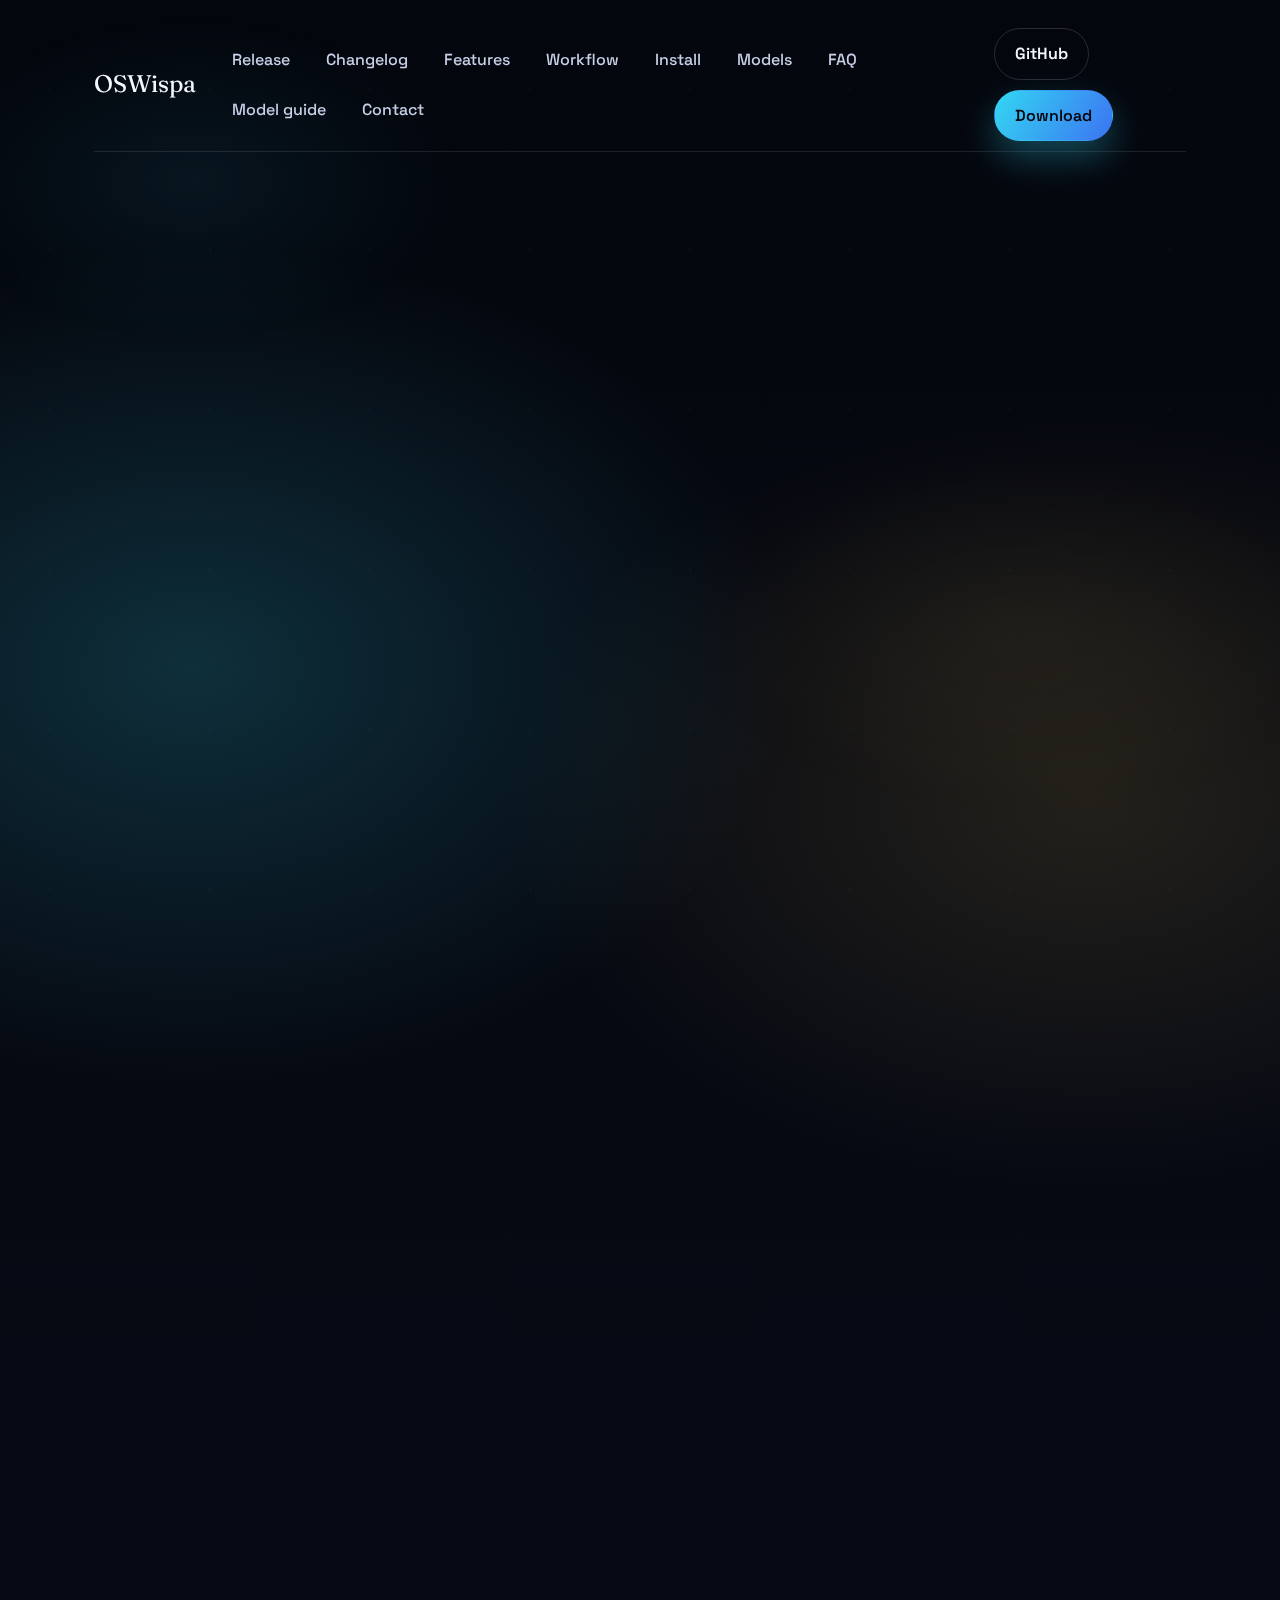
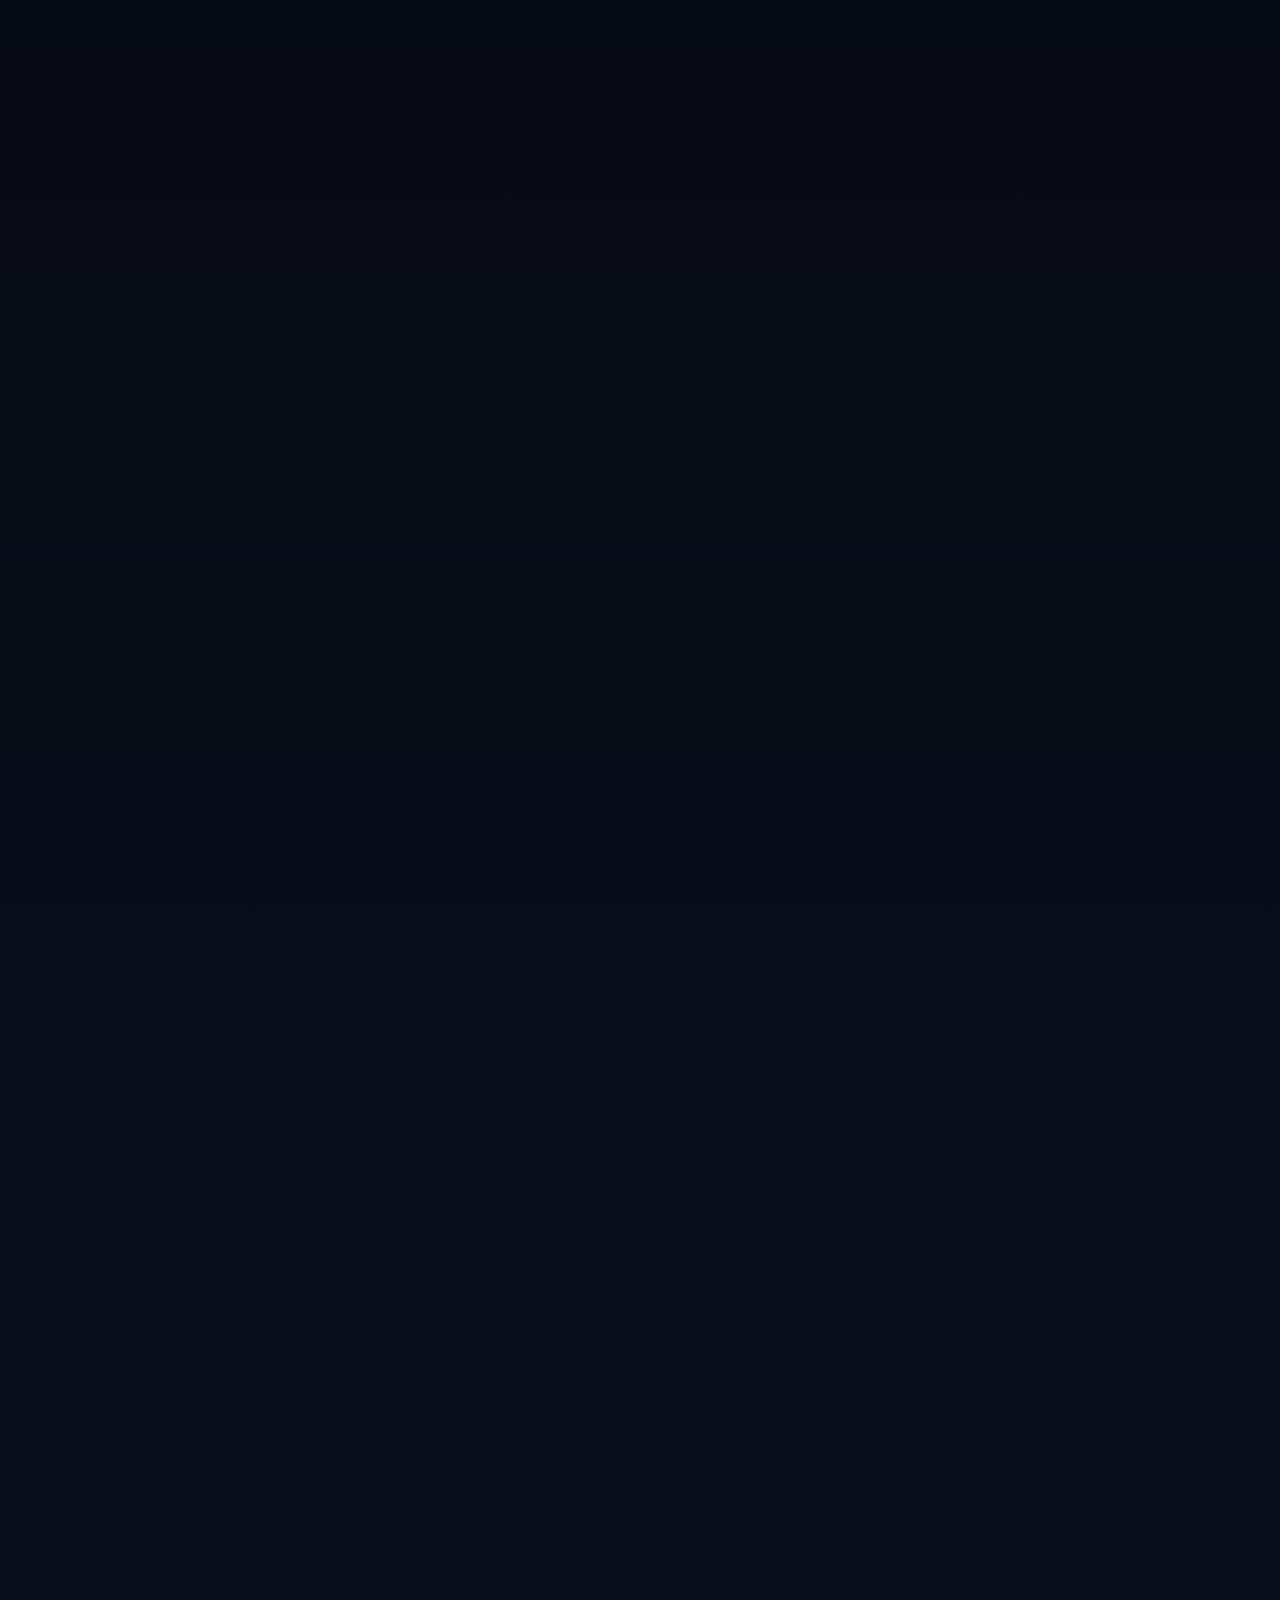
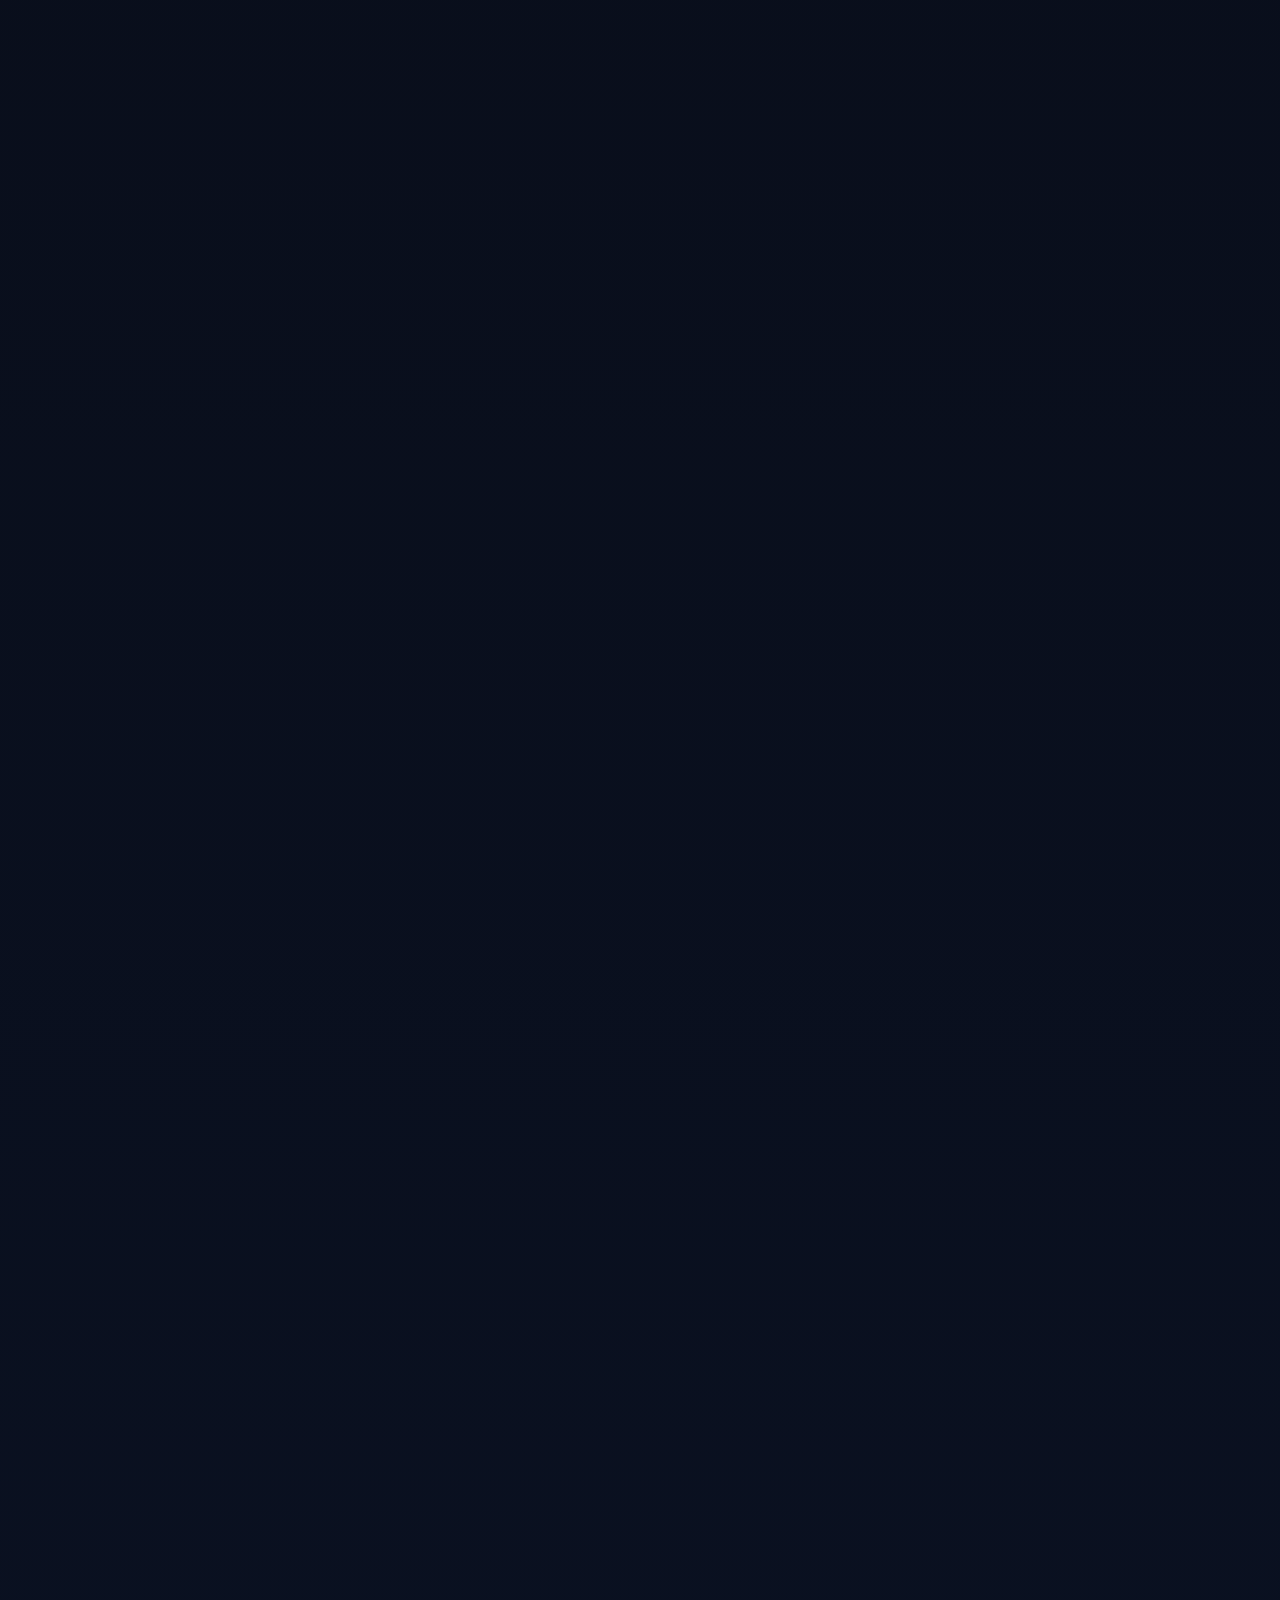
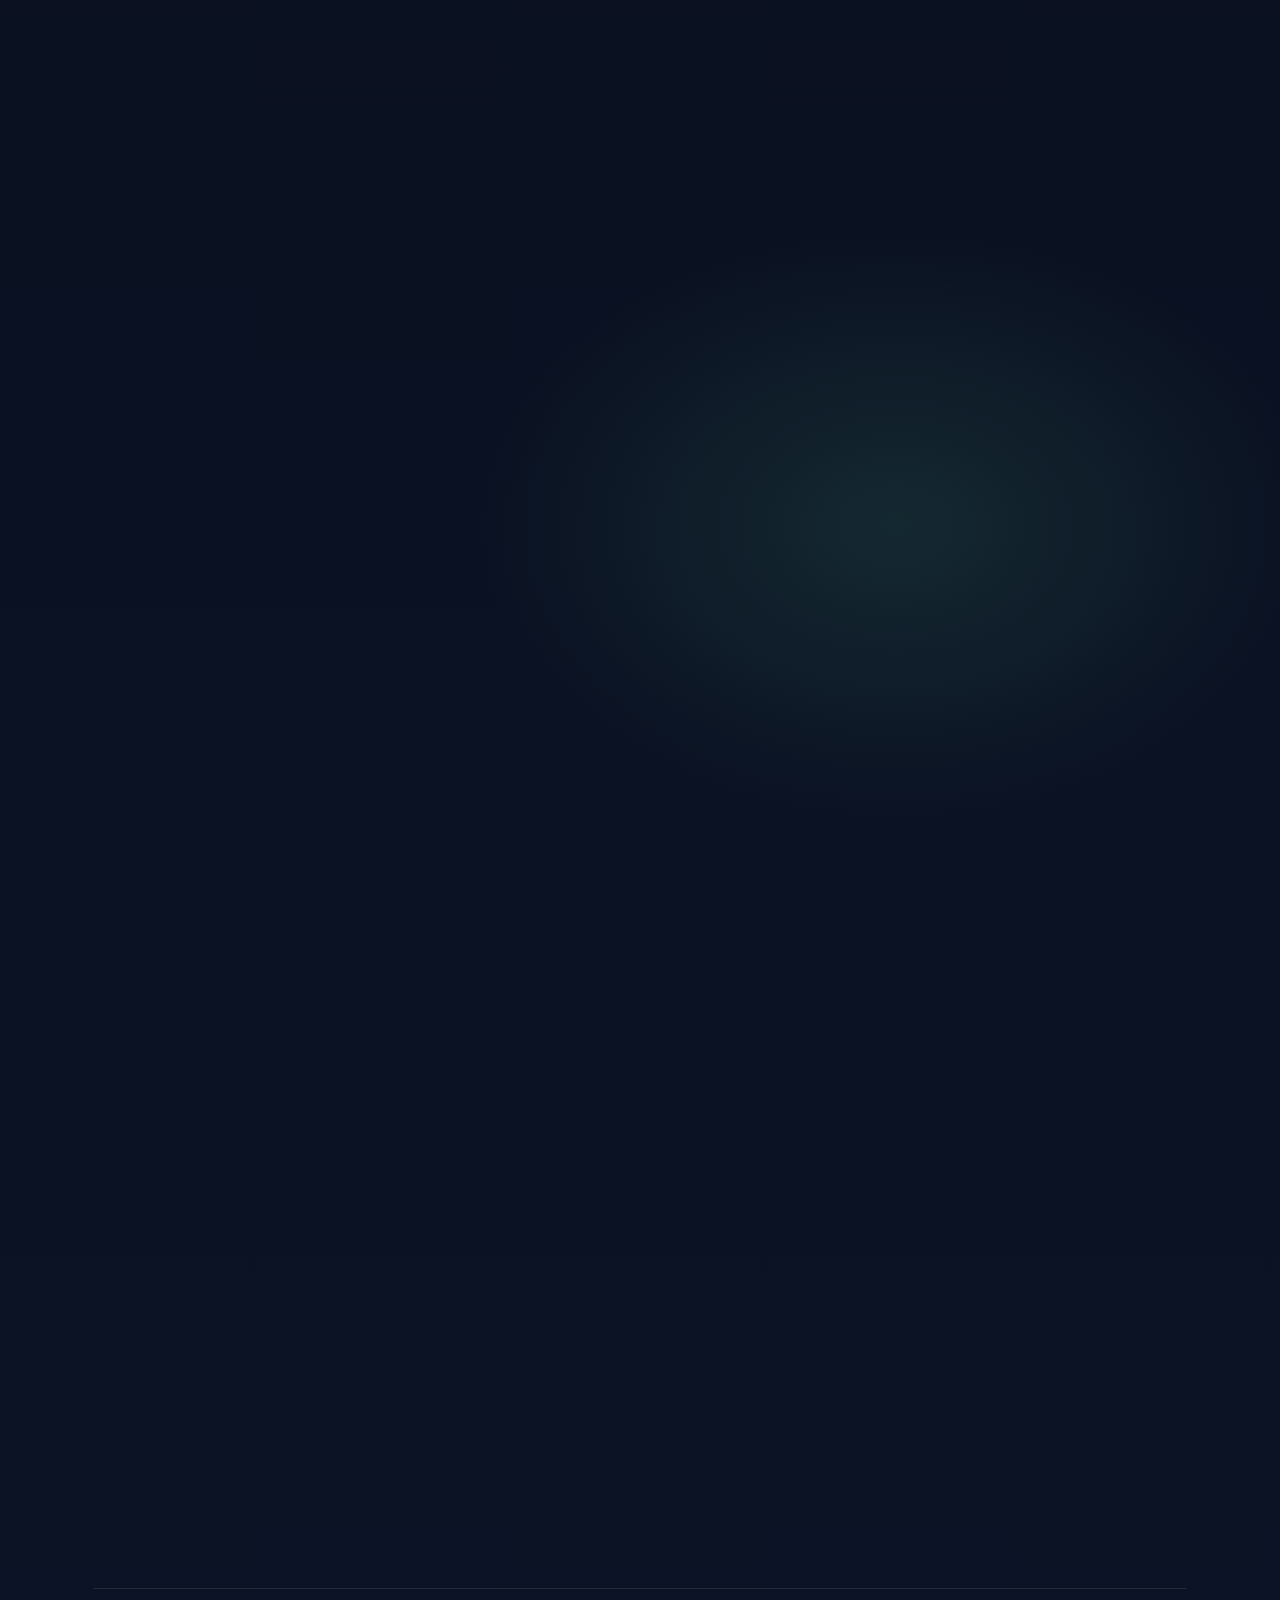
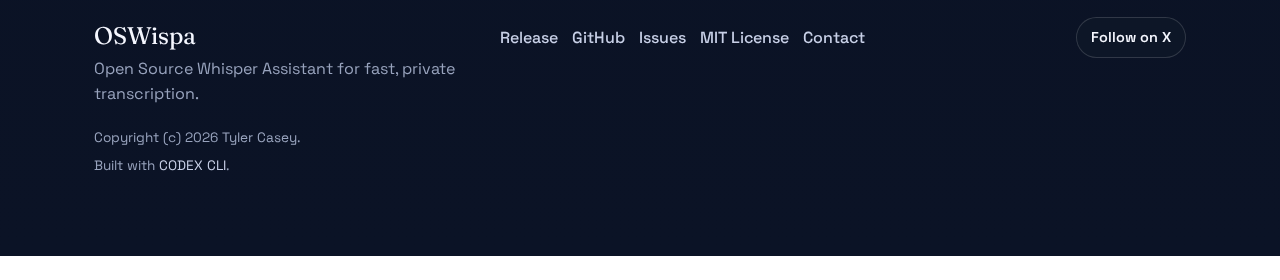
<file: website/index.html>
<!doctype html>
<html lang="en">
<head>
  <!-- Google tag (gtag.js) -->
  <script async src="https://www.googletagmanager.com/gtag/js?id=G-BYTDB6KCED"></script>
  <script>
    window.dataLayer = window.dataLayer || [];
    function gtag(){dataLayer.push(arguments);}
    gtag('js', new Date());
    gtag('config', 'G-BYTDB6KCED');
  </script>
  <meta charset="UTF-8">
  <meta name="viewport" content="width=device-width, initial-scale=1">
  <title>OSWispa - Open Source Whisper Assistant</title>
  <meta name="description" content="OSWispa is a fast, local-first voice transcription tool powered by Whisper.cpp with configurable hotkeys, custom model imports, and optional VPS backend.">
  <link rel="preconnect" href="https://fonts.googleapis.com">
  <link rel="preconnect" href="https://fonts.gstatic.com" crossorigin>
  <link href="https://fonts.googleapis.com/css2?family=Space+Grotesk:wght@400;500;600;700&family=Fraunces:opsz,wght@9..144,400;600;700&display=swap" rel="stylesheet">
  <link rel="icon" href="favicon.svg" type="image/svg+xml">
  <link rel="stylesheet" href="styles.css">
</head>
<body>
  <div class="page">
    <header class="site-header">
      <div class="header-brand">
        <div class="logo">OSWispa</div>
        <button class="nav-toggle" type="button" aria-expanded="false" aria-controls="primary-nav" data-nav-toggle>
          <span class="nav-toggle-label">Menu</span>
          <span class="nav-toggle-bars" aria-hidden="true">
            <span></span>
            <span></span>
            <span></span>
          </span>
        </button>
      </div>
      <nav class="site-nav" id="primary-nav" aria-label="Primary" data-site-nav>
        <a href="#release">Release</a>
        <a href="#changelog">Changelog</a>
        <a href="#features">Features</a>
        <a href="#workflow">Workflow</a>
        <a href="#install">Install</a>
        <a href="#models">Models</a>
        <a href="#faq">FAQ</a>
        <a href="models.html">Model guide</a>
        <a href="contact.html">Contact</a>
      </nav>
      <div class="header-actions">
        <a class="btn btn-ghost" href="https://github.com/tylerbuilds/OSWispa">GitHub</a>
        <a class="btn btn-primary" href="https://github.com/tylerbuilds/OSWispa/releases/latest">Download</a>
      </div>
    </header>

    <main>
      <section class="hero">
        <div class="hero-copy reveal" style="--delay: 0.05s">
          <p class="eyebrow">Open Source Whisper Assistant</p>
          <p class="release-chip">
            <span class="chip-label">Release</span>
            <span><span data-latest-release>latest</span> is live</span>
          </p>
          <h1>Whisper-fast dictation under a starry sky.</h1>
          <p class="lead">
            OSWispa turns your voice into text instantly with a privacy-first, offline pipeline.
            Hold your configured hotkey, speak, release, and keep writing.
          </p>
          <div class="hero-actions">
            <a class="btn btn-primary" href="https://github.com/tylerbuilds/OSWispa/releases/latest">Download release</a>
            <a class="btn btn-secondary" href="USER_GUIDE.md">Read the guide</a>
          </div>
          <div class="hero-meta">
            <div>
              <p class="meta-title">Local-first</p>
              <p class="meta-copy">Runs offline by default, with optional VPS routing.</p>
            </div>
            <div>
              <p class="meta-title">GPU ready</p>
              <p class="meta-copy">CUDA, ROCm, and Metal support.</p>
            </div>
            <div>
              <p class="meta-title">Push-to-talk</p>
              <p class="meta-copy">Fast capture without leaving your app.</p>
            </div>
          </div>
        </div>
        <div class="hero-visual reveal" style="--delay: 0.15s">
          <div class="hero-card">
            <div class="card-header">
              <span class="signal"></span>
              <span>Listening</span>
              <span class="pill">Local session</span>
            </div>
            <div class="meter" aria-hidden="true">
              <span style="--i: 1"></span>
              <span style="--i: 2"></span>
              <span style="--i: 3"></span>
              <span style="--i: 4"></span>
              <span style="--i: 5"></span>
              <span style="--i: 6"></span>
              <span style="--i: 7"></span>
              <span style="--i: 8"></span>
              <span style="--i: 9"></span>
              <span style="--i: 10"></span>
              <span style="--i: 11"></span>
              <span style="--i: 12"></span>
              <span style="--i: 13"></span>
              <span style="--i: 14"></span>
              <span style="--i: 15"></span>
            </div>
            <div class="transcript">
              <p class="stamp">Transcript</p>
              <p>
                "Ship the update, then open the editor. Add a quick note about the new hotkey."
              </p>
              <p class="muted">Auto paste enabled. Clipboard ready.</p>
            </div>
          </div>
          <div class="hero-stack">
            <div class="stack-card">
              <p class="stack-title">Latency</p>
              <p class="stack-value">0.7s</p>
              <p class="stack-copy">Median on mid-tier GPU.</p>
            </div>
            <div class="stack-card">
              <p class="stack-title">Model</p>
              <p class="stack-value">distil-large-v3</p>
              <p class="stack-copy">Best speed-to-accuracy pick.</p>
            </div>
            <div class="stack-card">
              <p class="stack-title">Release</p>
              <p class="stack-value" data-latest-release>latest</p>
              <p class="stack-copy">Debian .deb packaging with correct runtime dependencies.</p>
            </div>
          </div>
        </div>
      </section>

      <section id="release" class="section release">
        <div class="release-card reveal" style="--delay: 0.05s">
          <div class="release-copy">
            <p class="eyebrow">Release</p>
            <h2><span data-latest-release>latest</span> is published.</h2>
            <p class="section-lead">
              OSWispa v0.4.0 ships the stabilized Linux dictation path: warm local Whisper contexts,
              direct Wayland text insertion, and a safer ROCm GPU path that keeps desktop headroom intact.
            </p>
            <div class="release-actions">
              <a class="btn btn-primary" href="https://github.com/tylerbuilds/OSWispa/releases/latest">Release notes</a>
              <a class="btn btn-secondary" href="https://github.com/tylerbuilds/OSWispa">View repo</a>
            </div>
          </div>
          <div class="release-grid">
            <div class="release-item">
              <p class="label">Status</p>
              <p class="value">Alpha, stable on Linux</p>
            </div>
            <div class="release-item">
              <p class="label">Primary OS</p>
              <p class="value">Ubuntu / Debian</p>
            </div>
            <div class="release-item">
              <p class="label">Backend</p>
              <p class="value">Local + Remote (opt-in)</p>
            </div>
            <div class="release-item">
              <p class="label">Hotkey</p>
              <p class="value">Configurable</p>
            </div>
          </div>
        </div>
      </section>

      <section id="changelog" class="section">
        <div class="section-heading reveal" style="--delay: 0.05s">
          <p class="eyebrow">Changelog</p>
          <h2>What changed in v0.4.0.</h2>
          <p class="section-lead">This release is about one thing: making Linux dictation feel dependable enough to keep on all day.</p>
        </div>
        <div class="release-card reveal" style="--delay: 0.1s">
          <ul class="release-notes">
            <li>Local Whisper contexts stay warm between dictations, which cuts the heavy re-init cost after every release.</li>
            <li>Wayland now types directly into the focused app and still copies the transcript to the clipboard for backup.</li>
            <li>The hotkey listener ignores the `ydotoold` virtual keyboard, so text insertion no longer retriggers recording.</li>
            <li>ROCm runs with a more conservative free-VRAM reserve to avoid pushing the desktop into unstable territory.</li>
            <li>`distil-large-v3` is now included in the curated model list for faster local dictation on capable GPUs.</li>
          </ul>
          <p class="release-changelog-link">
            Full changelog: <a href="https://github.com/tylerbuilds/OSWispa/blob/master/CHANGELOG.md">CHANGELOG.md</a>
          </p>
        </div>
      </section>

      <section id="features" class="section">
        <div class="section-heading reveal" style="--delay: 0.05s">
          <p class="eyebrow">Why OSWispa</p>
          <h2>Voice to text without the cloud tax.</h2>
          <p class="section-lead">Built for builders who want speed, privacy, and a simple hotkey workflow.</p>
        </div>
        <div class="card-grid">
          <article class="info-card reveal" style="--delay: 0.1s">
            <h3>Local by design</h3>
            <p>Everything runs on your machine. No accounts, no telemetry, no network dependency.</p>
            <ul>
              <li>Works offline</li>
              <li>Clipboard safe</li>
              <li>MIT licensed</li>
            </ul>
          </article>
          <article class="info-card reveal" style="--delay: 0.2s">
            <h3>Speed you can feel</h3>
            <p>Whisper.cpp plus optional GPU acceleration keeps transcription snappy.</p>
            <ul>
              <li>CUDA, ROCm, Metal</li>
              <li>Fast hotkey capture</li>
              <li>Optimized models</li>
            </ul>
          </article>
          <article class="info-card reveal" style="--delay: 0.3s">
            <h3>Hands stay on the keyboard</h3>
            <p>Push-to-talk, release, and the text lands right where you are typing.</p>
            <ul>
              <li>Global hotkey</li>
              <li>Auto paste ready</li>
              <li>Multilingual options</li>
            </ul>
          </article>
        </div>
      </section>

      <section id="workflow" class="section">
        <div class="split">
          <div class="split-copy reveal" style="--delay: 0.05s">
            <p class="eyebrow">Workflow</p>
            <h2>Record in seconds, edit in context.</h2>
            <p class="section-lead">
              OSWispa is made for daily writing, coding, and note capture. It respects your focus and your system.
            </p>
            <div class="step-list">
              <div class="step">
                <span class="step-index">01</span>
                <div>
                  <h3>Hold the hotkey</h3>
                  <p>Press your configured hotkey to start recording.</p>
                </div>
              </div>
              <div class="step">
                <span class="step-index">02</span>
                <div>
                  <h3>Speak naturally</h3>
                  <p>Use your normal voice. You can switch models based on accuracy vs speed.</p>
                </div>
              </div>
              <div class="step">
                <span class="step-index">03</span>
                <div>
                  <h3>Release to paste</h3>
                  <p>Text is typed into your active window or copied to the clipboard.</p>
                </div>
              </div>
            </div>
          </div>
          <div class="split-panel reveal" style="--delay: 0.15s">
            <div class="panel-header">
              <span>System status</span>
              <span class="pill pill-dark">Ready</span>
            </div>
            <div class="status-grid">
              <div>
                <p class="label">Platform</p>
                <p class="value">Ubuntu 24.04</p>
              </div>
              <div>
                <p class="label">Backend</p>
                <p class="value">ROCm (gfx1100)</p>
              </div>
              <div>
                <p class="label">Model cache</p>
                <p class="value">1.6 GB</p>
              </div>
              <div>
                <p class="label">Hotkey</p>
                <p class="value">Ctrl + Super</p>
              </div>
            </div>
            <div class="support-grid">
              <div class="support-card">
                <p class="support-title">Ubuntu / Debian</p>
                <p class="support-status good">Supported</p>
              </div>
              <div class="support-card">
                <p class="support-title">Fedora / Arch</p>
                <p class="support-status warn">Manual</p>
              </div>
              <div class="support-card">
                <p class="support-title">macOS / Windows</p>
                <p class="support-status note">Experimental</p>
              </div>
            </div>
          </div>
        </div>
      </section>

      <section id="install" class="section">
        <div class="section-heading reveal" style="--delay: 0.05s">
          <p class="eyebrow">Install</p>
          <h2>Get running in minutes.</h2>
          <p class="section-lead">Ubuntu and Debian are first class. Other platforms need manual dependencies.</p>
        </div>
        <div class="install-grid">
          <div class="install-card reveal" style="--delay: 0.1s">
            <h3>Install (.deb)</h3>
            <p>Ubuntu/Debian users: download the .deb from GitHub Releases and install with apt.</p>
            <pre><code>curl -LO https://github.com/tylerbuilds/OSWispa/releases/latest/download/oswispa_amd64.deb
sudo apt install ./oswispa_amd64.deb
oswispa</code></pre>
            <div class="install-meta">
              <span>Prefer source builds? Run <code>./install.sh</code> from the repo.</span>
            </div>
          </div>
          <div class="install-card reveal" style="--delay: 0.2s">
            <h3>Auto paste tips</h3>
            <p>Wayland uses `ydotoold` for direct text insertion into the focused app. Clipboard copy is still kept as a fallback.</p>
            <pre><code>sudo ydotoold &
pgrep ydotoold</code></pre>
            <div class="install-meta">
              <span>If text does not appear, start the daemon or use the copied transcript from the clipboard.</span>
            </div>
          </div>
        </div>
      </section>

      <section id="models" class="section">
        <div class="section-heading reveal" style="--delay: 0.05s">
          <p class="eyebrow">Models</p>
          <h2>Pick the model that fits your day.</h2>
          <p class="section-lead">Drop model files into <code>~/.local/share/oswispa/models/</code>. Click a model to download.</p>
        </div>
        <div class="model-table reveal" style="--delay: 0.1s" role="table" aria-label="Model recommendations">
          <div class="model-row model-head" role="row">
            <span>Model</span>
            <span>Size</span>
            <span>Speed</span>
            <span>Best for</span>
          </div>
          <div class="model-row" role="row">
            <span><a class="model-link" href="https://huggingface.co/ggerganov/whisper.cpp/resolve/main/ggml-base.en.bin" target="_blank" rel="noopener">base.en</a></span>
            <span>142 MB</span>
            <span>Fast</span>
            <span>Quick dictation</span>
          </div>
          <div class="model-row" role="row">
            <span><a class="model-link" href="https://huggingface.co/ggerganov/whisper.cpp/resolve/main/ggml-medium.en.bin" target="_blank" rel="noopener">medium.en</a></span>
            <span>1.5 GB</span>
            <span>Balanced</span>
            <span>Everyday writing</span>
          </div>
          <div class="model-row" role="row">
            <span><a class="model-link" href="https://huggingface.co/ggerganov/whisper.cpp/resolve/main/ggml-distil-large-v3.bin" target="_blank" rel="noopener">distil-large-v3</a></span>
            <span>1.5 GB</span>
            <span>Fast</span>
            <span>Best all-around</span>
          </div>
          <div class="model-row" role="row">
            <span><a class="model-link" href="https://huggingface.co/ggerganov/whisper.cpp/resolve/main/ggml-large-v3.bin" target="_blank" rel="noopener">large-v3</a></span>
            <span>2.9 GB</span>
            <span>Slow</span>
            <span>Highest accuracy</span>
          </div>
        </div>
        <div class="model-guide-card reveal" style="--delay: 0.15s">
          <div>
            <p class="meta-title">Need help choosing?</p>
            <p class="meta-copy">See the model guide for hardware limits and download tips.</p>
          </div>
          <a class="btn btn-secondary" href="models.html">Open model guide</a>
        </div>
      </section>

      <section id="faq" class="section">
        <div class="section-heading reveal" style="--delay: 0.05s">
          <p class="eyebrow">FAQ</p>
          <h2>Common questions answered.</h2>
          <p class="section-lead">Troubleshooting tips and setup guidance for OSWispa.</p>
        </div>
        <div class="faq-grid">
          <article class="faq-item reveal" style="--delay: 0.1s">
            <h3>OSWispa doesn't start on login</h3>
            <p>
              The most common cause is a missing or unreachable model file. Check your config at
              <code>~/.config/oswispa/config.json</code> and verify the <code>model_path</code> exists.
              Models should be stored locally at <code>~/.local/share/oswispa/models/</code>.
            </p>
            <p>
              For reliable autostart, use a systemd user service instead of the desktop file:
            </p>
            <pre><code># Create the service
cat > ~/.config/systemd/user/oswispa.service &lt;&lt;EOF
[Unit]
Description=OSWispa Voice-to-Text
After=graphical-session.target

[Service]
Type=simple
ExecStart=/usr/local/bin/oswispa
Restart=on-failure

[Install]
WantedBy=default.target
EOF

# Enable and start
systemctl --user daemon-reload
systemctl --user enable oswispa
systemctl --user start oswispa</code></pre>
          </article>
          <article class="faq-item reveal" style="--delay: 0.15s">
            <h3>Model not found error</h3>
            <p>
              OSWispa exits immediately if the configured model file is missing. If your models are on a
              network drive or external mount, they may not be available at login time.
            </p>
            <p><strong>Fix:</strong> Copy models to local storage:</p>
            <pre><code>mkdir -p ~/.local/share/oswispa/models
cp /path/to/your/model.bin ~/.local/share/oswispa/models/</code></pre>
            <p>Then update <code>~/.config/oswispa/config.json</code> to point to the local path.</p>
          </article>
          <article class="faq-item reveal" style="--delay: 0.2s">
            <h3>App closes when terminal closes</h3>
            <p>
              If you're running <code>oswispa</code> from a terminal, closing that terminal kills the app.
              Use the systemd service approach above, or launch with <code>nohup</code>:
            </p>
            <pre><code>nohup oswispa &amp; disown</code></pre>
            <p>The systemd service is recommended for production use.</p>
          </article>
          <article class="faq-item reveal" style="--delay: 0.25s">
            <h3>Text doesn't appear automatically</h3>
            <p>
              On Wayland, automatic insertion depends on <code>ydotoold</code>:
            </p>
            <pre><code>sudo systemctl enable ydotool
sudo systemctl start ydotool</code></pre>
            <p>If paste still fails, text is always copied to the clipboard. Use <span class="kbd">Ctrl</span> + <span class="kbd">V</span> manually.</p>
          </article>
          <article class="faq-item reveal" style="--delay: 0.3s">
            <h3>How do I change the hotkey?</h3>
            <p>
              Open Settings from the tray icon, then configure modifiers and an optional trigger key.
              You can still edit <code>~/.config/oswispa/config.json</code> directly:
            </p>
            <pre><code>"hotkey": {
  "ctrl": true,
  "alt": false,
  "shift": true,
  "super_key": false,
  "trigger_key": "space"
}</code></pre>
            <p>Changes apply immediately.</p>
          </article>
          <article class="faq-item reveal" style="--delay: 0.35s">
            <h3>How do I check if OSWispa is running?</h3>
            <p>Check the systemd service status or look for the process:</p>
            <pre><code>systemctl --user status oswispa
# or
pgrep -f oswispa</code></pre>
            <p>The system tray icon also indicates active status.</p>
          </article>
          <article class="faq-item reveal" style="--delay: 0.4s">
            <h3>Can I use a VPS instead of local models?</h3>
            <p>
              Yes. In Settings, switch Backend mode to <code>Remote VPS</code>, set your endpoint,
              and optionally store an API key securely. HTTPS is required by default.
            </p>
            <p>
              OSWispa remains local-first and can fall back to local models when available.
            </p>
          </article>
        </div>
      </section>

      <section class="section cta">
        <div class="cta-card reveal" style="--delay: 0.05s">
          <div>
            <p class="eyebrow">Contribute</p>
            <h2>Help make OSWispa truly cross-platform.</h2>
            <p class="section-lead">
              We are looking for installers, platform testing, and UI polish. Join the effort.
            </p>
          </div>
          <div class="cta-actions">
            <a class="btn btn-primary" href="https://github.com/tylerbuilds/OSWispa">View repo</a>
            <a class="btn btn-secondary" href="https://github.com/tylerbuilds/OSWispa/blob/master/CONTRIBUTING.md">Contribution guide</a>
          </div>
        </div>
      </section>
    </main>

    <footer class="site-footer">
      <div>
        <p class="logo">OSWispa</p>
        <p>Open Source Whisper Assistant for fast, private transcription.</p>
      </div>
      <div class="footer-links">
        <div class="footer-link-group">
          <a href="https://github.com/tylerbuilds/OSWispa/releases/latest">Release</a>
          <a href="https://github.com/tylerbuilds/OSWispa">GitHub</a>
          <a href="https://github.com/tylerbuilds/OSWispa/issues">Issues</a>
          <a href="https://github.com/tylerbuilds/OSWispa/blob/master/LICENSE">MIT License</a>
          <a href="contact.html">Contact</a>
        </div>
        <a class="btn btn-secondary btn-small footer-follow" href="https://x.com/TylerIsBuilding" target="_blank" rel="noopener">Follow on X</a>
      </div>
      <div class="footer-meta-group">
        <p class="footer-meta">Copyright (c) 2026 Tyler Casey.</p>
        <p class="footer-meta">Built with <a class="footer-link" href="https://github.com/openai/codex" target="_blank" rel="noopener">CODEX CLI</a>.</p>
      </div>
    </footer>
  </div>

  <script src="app.js"></script>
</body>
</html>
<!-- deployed Wed Dec 31 12:41:52 AM GMT 2025 -->
</file>
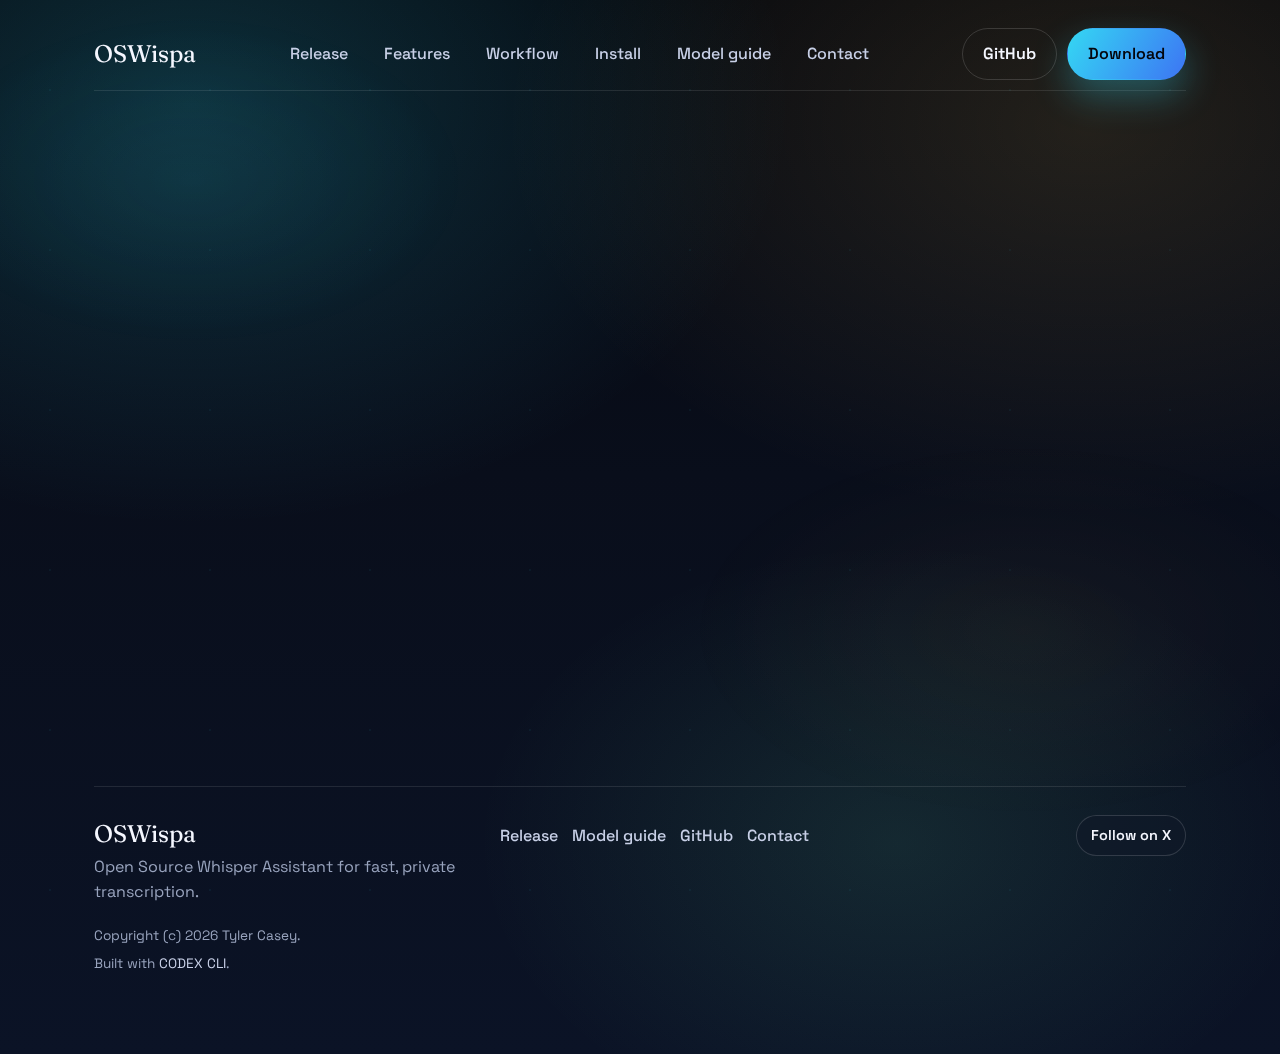
<file: website/contact.html>
<!doctype html>
<html lang="en">
<head>
  <!-- Google tag (gtag.js) -->
  <script async src="https://www.googletagmanager.com/gtag/js?id=G-BYTDB6KCED"></script>
  <script>
    window.dataLayer = window.dataLayer || [];
    function gtag(){dataLayer.push(arguments);}
    gtag('js', new Date());
    gtag('config', 'G-BYTDB6KCED');
  </script>
  <meta charset="UTF-8">
  <meta name="viewport" content="width=device-width, initial-scale=1">
  <title>Contact OSWispa</title>
  <meta name="description" content="Contact OSWispa for support, collaboration, and feedback.">
  <link rel="preconnect" href="https://fonts.googleapis.com">
  <link rel="preconnect" href="https://fonts.gstatic.com" crossorigin>
  <link href="https://fonts.googleapis.com/css2?family=Space+Grotesk:wght@400;500;600;700&family=Fraunces:opsz,wght@9..144,400;600;700&display=swap" rel="stylesheet">
  <link rel="icon" href="favicon.svg" type="image/svg+xml">
  <link rel="stylesheet" href="styles.css">
</head>
<body>
  <div class="page">
    <header class="site-header">
      <div class="header-brand">
        <div class="logo">OSWispa</div>
        <button class="nav-toggle" type="button" aria-expanded="false" aria-controls="primary-nav" data-nav-toggle>
          <span class="nav-toggle-label">Menu</span>
          <span class="nav-toggle-bars" aria-hidden="true">
            <span></span>
            <span></span>
            <span></span>
          </span>
        </button>
      </div>
      <nav class="site-nav" id="primary-nav" aria-label="Primary" data-site-nav>
        <a href="index.html#release">Release</a>
        <a href="index.html#features">Features</a>
        <a href="index.html#workflow">Workflow</a>
        <a href="index.html#install">Install</a>
        <a href="models.html">Model guide</a>
        <a href="contact.html">Contact</a>
      </nav>
      <div class="header-actions">
        <a class="btn btn-ghost" href="https://github.com/tylerbuilds/OSWispa">GitHub</a>
        <a class="btn btn-primary" href="https://github.com/tylerbuilds/OSWispa/releases/latest">Download</a>
      </div>
    </header>

    <main>
      <section class="hero hero-compact">
        <div class="hero-copy reveal" style="--delay: 0.05s">
          <p class="eyebrow">Contact</p>
          <h1>Send a note to the builder.</h1>
          <p class="lead">
            Have feedback, want to collaborate, or need help with OSWispa? Drop a message and
            it will reach the inbox at <strong>tc@tylerbuilds.com</strong>.
          </p>
          <div class="hero-actions">
            <a class="btn btn-secondary" href="mailto:tc@tylerbuilds.com">Email directly</a>
          </div>
          <div class="hero-meta">
            <div>
              <p class="meta-title">Response window</p>
              <p class="meta-copy">Usually within 1-2 business days.</p>
            </div>
            <div>
              <p class="meta-title">Best topics</p>
              <p class="meta-copy">Bugs, feature ideas, and partnerships.</p>
            </div>
          </div>
        </div>
        <div class="hero-visual reveal" style="--delay: 0.15s">
          <div class="contact-card">
            <div class="card-header">
              <span class="signal"></span>
              <span>Contact form</span>
              <span class="pill">Protected</span>
            </div>
            <div class="form-success" data-form-success>
              Message sent. Thanks for reaching out.
            </div>
            <form class="contact-form" action="https://formsubmit.co/tc@tylerbuilds.com" method="POST">
              <input type="hidden" name="_subject" value="OSWispa contact">
              <input type="hidden" name="_captcha" value="true">
              <input type="hidden" name="_template" value="table">
              <input type="hidden" name="_next" value="https://oswispa.tylerbuilds.com/contact.html?sent=1">
              <input type="text" name="_honey" class="hidden-field" tabindex="-1" autocomplete="off" aria-hidden="true">

              <label class="form-field">
                <span class="form-label">Name</span>
                <input class="form-input" type="text" name="name" placeholder="Your name" required>
              </label>
              <label class="form-field">
                <span class="form-label">Email</span>
                <input class="form-input" type="email" name="email" placeholder="you@example.com" required>
              </label>
              <label class="form-field">
                <span class="form-label">Message</span>
                <textarea class="form-textarea" name="message" rows="5" placeholder="Tell me what you are building." required></textarea>
              </label>

              <button class="btn btn-primary" type="submit">Send message</button>
              <p class="form-footnote">Protected by a captcha and a honeypot field to block bots.</p>
            </form>
          </div>
        </div>
      </section>
    </main>

    <footer class="site-footer">
      <div>
        <p class="logo">OSWispa</p>
        <p>Open Source Whisper Assistant for fast, private transcription.</p>
      </div>
      <div class="footer-links">
        <div class="footer-link-group">
          <a href="index.html#release">Release</a>
          <a href="models.html">Model guide</a>
          <a href="https://github.com/tylerbuilds/OSWispa">GitHub</a>
          <a href="contact.html">Contact</a>
        </div>
        <a class="btn btn-secondary btn-small footer-follow" href="https://x.com/TylerIsBuilding" target="_blank" rel="noopener">Follow on X</a>
      </div>
      <div class="footer-meta-group">
        <p class="footer-meta">Copyright (c) 2026 Tyler Casey.</p>
        <p class="footer-meta">Built with <a class="footer-link" href="https://github.com/openai/codex" target="_blank" rel="noopener">CODEX CLI</a>.</p>
      </div>
    </footer>
  </div>

  <script src="app.js"></script>
</body>
</html>
</file>
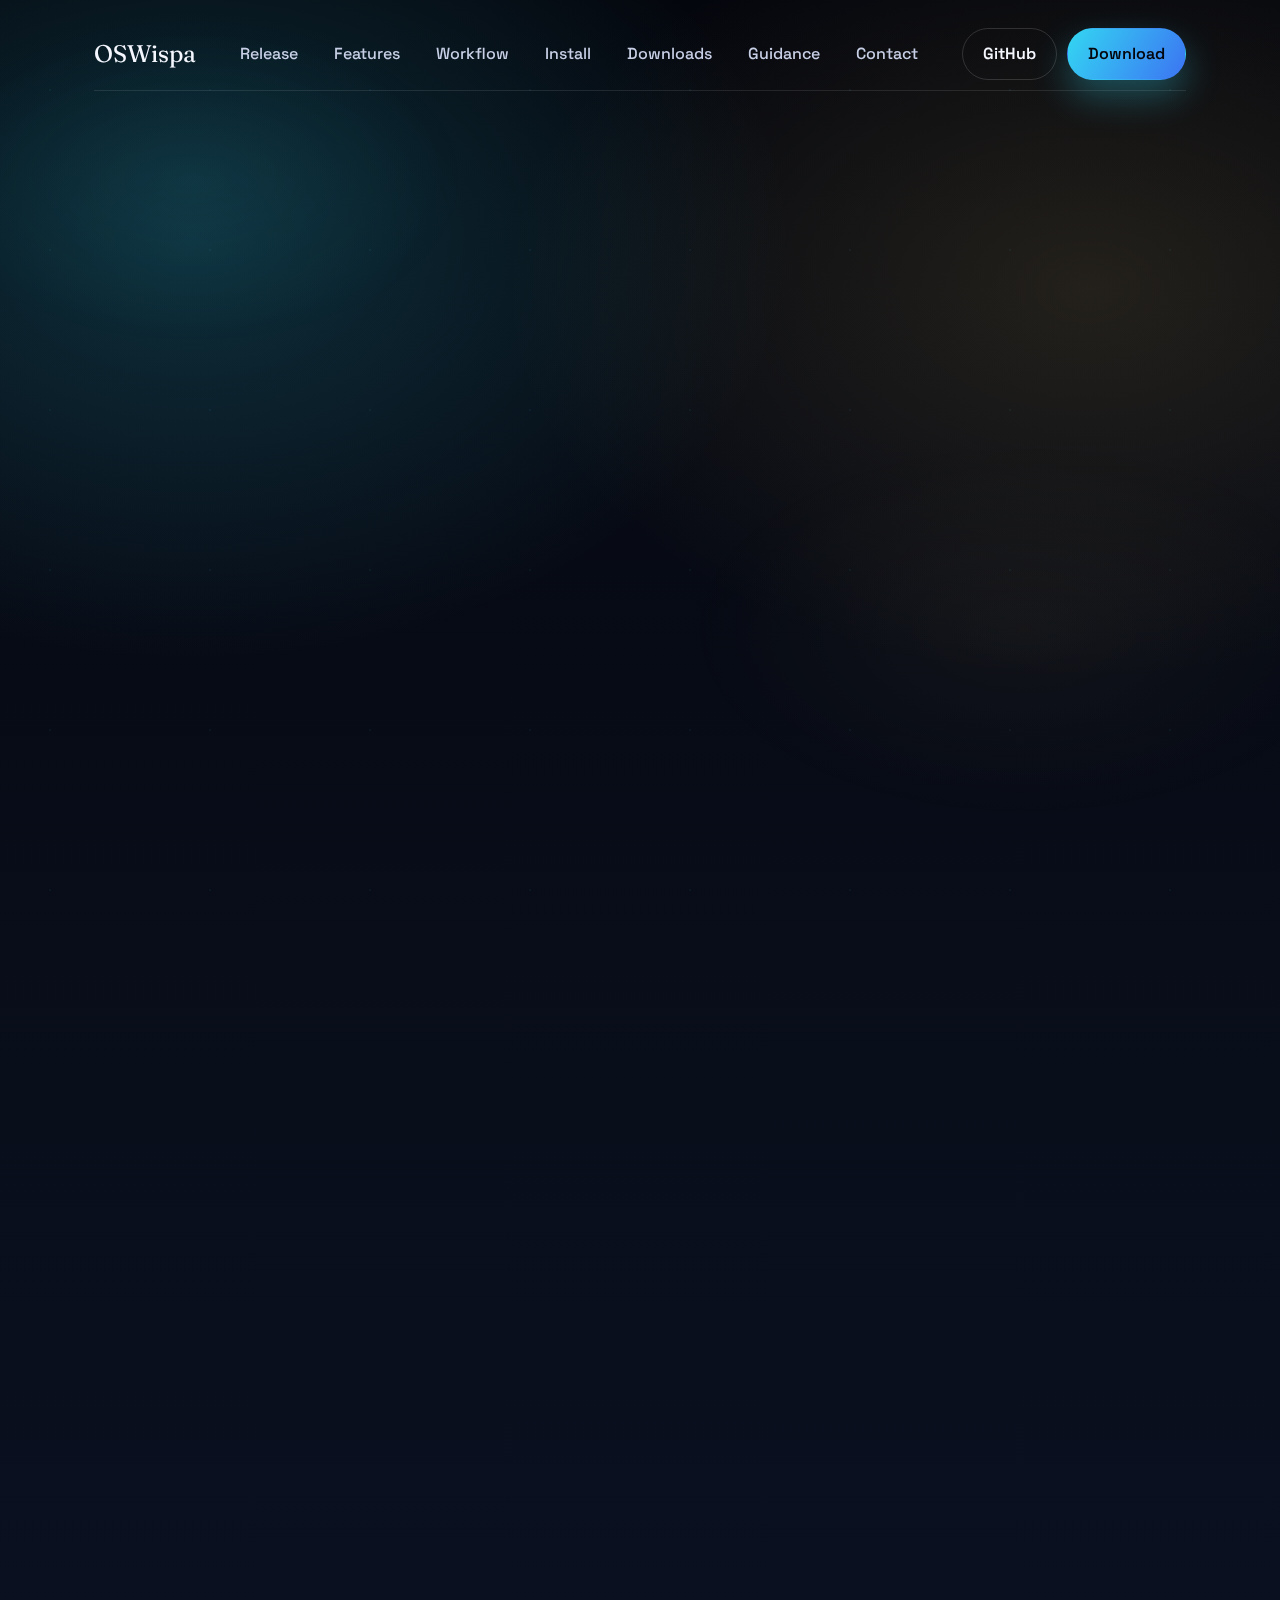
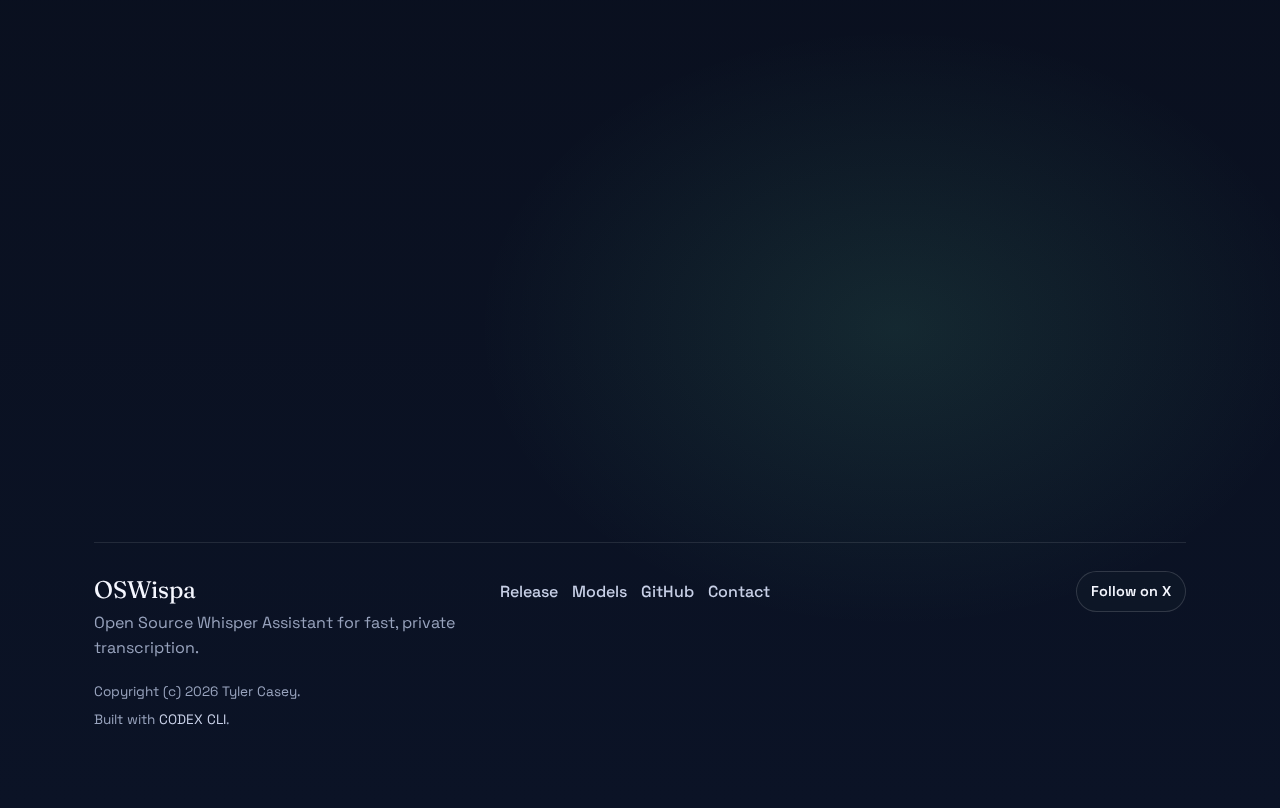
<file: website/models.html>
<!doctype html>
<html lang="en">
<head>
  <!-- Google tag (gtag.js) -->
  <script async src="https://www.googletagmanager.com/gtag/js?id=G-BYTDB6KCED"></script>
  <script>
    window.dataLayer = window.dataLayer || [];
    function gtag(){dataLayer.push(arguments);}
    gtag('js', new Date());
    gtag('config', 'G-BYTDB6KCED');
  </script>
  <meta charset="UTF-8">
  <meta name="viewport" content="width=device-width, initial-scale=1">
  <title>OSWispa Models - Downloads and Guidance</title>
  <meta name="description" content="Download OSWispa Whisper.cpp models and see guidance for modest systems.">
  <link rel="preconnect" href="https://fonts.googleapis.com">
  <link rel="preconnect" href="https://fonts.gstatic.com" crossorigin>
  <link href="https://fonts.googleapis.com/css2?family=Space+Grotesk:wght@400;500;600;700&family=Fraunces:opsz,wght@9..144,400;600;700&display=swap" rel="stylesheet">
  <link rel="icon" href="favicon.svg" type="image/svg+xml">
  <link rel="stylesheet" href="styles.css">
</head>
<body>
  <div class="page">
    <header class="site-header">
      <div class="header-brand">
        <div class="logo">OSWispa</div>
        <button class="nav-toggle" type="button" aria-expanded="false" aria-controls="primary-nav" data-nav-toggle>
          <span class="nav-toggle-label">Menu</span>
          <span class="nav-toggle-bars" aria-hidden="true">
            <span></span>
            <span></span>
            <span></span>
          </span>
        </button>
      </div>
      <nav class="site-nav" id="primary-nav" aria-label="Primary" data-site-nav>
        <a href="index.html#release">Release</a>
        <a href="index.html#features">Features</a>
        <a href="index.html#workflow">Workflow</a>
        <a href="index.html#install">Install</a>
        <a href="#downloads">Downloads</a>
        <a href="#guidance">Guidance</a>
        <a href="contact.html">Contact</a>
      </nav>
      <div class="header-actions">
        <a class="btn btn-ghost" href="https://github.com/tylerbuilds/OSWispa">GitHub</a>
        <a class="btn btn-primary" href="https://github.com/tylerbuilds/OSWispa/releases/tag/v0.3.0">Download</a>
      </div>
    </header>

    <main>
      <section class="hero hero-compact">
        <div class="hero-copy reveal" style="--delay: 0.05s">
          <p class="eyebrow">Model guide</p>
          <h1>Download the right model for your hardware.</h1>
          <p class="lead">
            These models power OSWispa. Bigger models sound better but demand more RAM and compute.
            Use the guidance below to avoid overload on modest systems.
          </p>
          <div class="hero-actions">
            <a class="btn btn-primary" href="#downloads">Download models</a>
            <a class="btn btn-secondary" href="#guidance">See hardware guidance</a>
          </div>
        </div>
        <div class="hero-visual reveal" style="--delay: 0.15s">
          <div class="hero-card">
            <div class="card-header">
              <span class="signal"></span>
              <span>Resource snapshot</span>
              <span class="pill">CPU-only note</span>
            </div>
            <div class="transcript">
              <p class="stamp">Rule of thumb</p>
              <p>Base and medium models run on modest CPUs. Distil-large-v3 and large-v3 feel best with a GPU.</p>
              <p class="muted">Actual usage depends on audio length, backend, and system load.</p>
            </div>
          </div>
          <div class="hero-stack">
            <div class="stack-card">
              <p class="stack-title">Disk space</p>
              <p class="stack-value">142 MB - 2.9 GB</p>
              <p class="stack-copy">Model size on disk.</p>
            </div>
            <div class="stack-card">
              <p class="stack-title">Suggested RAM</p>
              <p class="stack-value">4 GB - 16 GB+</p>
              <p class="stack-copy">CPU-only baseline.</p>
            </div>
            <div class="stack-card">
              <p class="stack-title">Speed range</p>
              <p class="stack-value">Fast to Slow</p>
              <p class="stack-copy">Depends on hardware.</p>
            </div>
          </div>
        </div>
      </section>

      <section id="downloads" class="section">
        <div class="section-heading reveal" style="--delay: 0.05s">
          <p class="eyebrow">Downloads</p>
          <h2>Pick the model that fits your day.</h2>
          <p class="section-lead">Drop model files into <code>~/.local/share/oswispa/models/</code>. Click a model to download.</p>
        </div>
        <div class="model-table reveal" style="--delay: 0.1s" role="table" aria-label="Model recommendations">
          <div class="model-row model-head" role="row">
            <span>Model</span>
            <span>Size</span>
            <span>Speed</span>
            <span>Best for</span>
          </div>
          <div class="model-row" role="row">
            <span><a class="model-link" href="https://huggingface.co/ggerganov/whisper.cpp/resolve/main/ggml-base.en.bin" target="_blank" rel="noopener">base.en</a></span>
            <span>142 MB</span>
            <span>Fast</span>
            <span>Quick dictation</span>
          </div>
          <div class="model-row" role="row">
            <span><a class="model-link" href="https://huggingface.co/ggerganov/whisper.cpp/resolve/main/ggml-medium.en.bin" target="_blank" rel="noopener">medium.en</a></span>
            <span>1.5 GB</span>
            <span>Balanced</span>
            <span>Everyday writing</span>
          </div>
          <div class="model-row" role="row">
            <span><a class="model-link" href="https://huggingface.co/ggerganov/whisper.cpp/resolve/main/ggml-distil-large-v3.bin" target="_blank" rel="noopener">distil-large-v3</a></span>
            <span>1.5 GB</span>
            <span>Fast</span>
            <span>Best all-around</span>
          </div>
          <div class="model-row" role="row">
            <span><a class="model-link" href="https://huggingface.co/ggerganov/whisper.cpp/resolve/main/ggml-large-v3.bin" target="_blank" rel="noopener">large-v3</a></span>
            <span>2.9 GB</span>
            <span>Slow</span>
            <span>Highest accuracy</span>
          </div>
        </div>
      </section>

      <section id="guidance" class="section">
        <div class="section-heading reveal" style="--delay: 0.05s">
          <p class="eyebrow">Guidance</p>
          <h2>Model resource guidance for modest systems.</h2>
          <p class="section-lead">Suggested RAM is for CPU-only systems. GPUs can reduce latency significantly.</p>
        </div>
        <div class="card-grid">
          <article class="info-card model-card reveal" style="--delay: 0.1s">
            <h3>base.en</h3>
            <p class="model-meta">Smallest English model. Fast and light.</p>
            <ul>
              <li>Download size: 142 MB</li>
              <li>Suggested RAM (CPU-only): 4 GB+</li>
              <li>CPU-only speed: good</li>
            </ul>
            <a class="btn btn-secondary btn-small" href="https://huggingface.co/ggerganov/whisper.cpp/resolve/main/ggml-base.en.bin" target="_blank" rel="noopener">Download base.en</a>
          </article>
          <article class="info-card model-card reveal" style="--delay: 0.2s">
            <h3>medium.en</h3>
            <p class="model-meta">Balanced accuracy with heavier compute.</p>
            <ul>
              <li>Download size: 1.5 GB</li>
              <li>Suggested RAM (CPU-only): 8 GB+</li>
              <li>CPU-only speed: moderate</li>
            </ul>
            <a class="btn btn-secondary btn-small" href="https://huggingface.co/ggerganov/whisper.cpp/resolve/main/ggml-medium.en.bin" target="_blank" rel="noopener">Download medium.en</a>
          </article>
          <article class="info-card model-card reveal" style="--delay: 0.3s">
            <h3>distil-large-v3</h3>
            <p class="model-meta">Fast for its accuracy. GPU recommended.</p>
            <ul>
              <li>Download size: 1.5 GB</li>
              <li>Suggested RAM (CPU-only): 8-12 GB</li>
              <li>CPU-only speed: moderate</li>
            </ul>
            <a class="btn btn-secondary btn-small" href="https://huggingface.co/ggerganov/whisper.cpp/resolve/main/ggml-distil-large-v3.bin" target="_blank" rel="noopener">Download distil-large-v3</a>
          </article>
          <article class="info-card model-card reveal" style="--delay: 0.4s">
            <h3>large-v3</h3>
            <p class="model-meta">Highest accuracy with heavy compute.</p>
            <ul>
              <li>Download size: 2.9 GB</li>
              <li>Suggested RAM (CPU-only): 16 GB+</li>
              <li>CPU-only speed: slow</li>
            </ul>
            <a class="btn btn-secondary btn-small" href="https://huggingface.co/ggerganov/whisper.cpp/resolve/main/ggml-large-v3.bin" target="_blank" rel="noopener">Download large-v3</a>
          </article>
        </div>
        <div class="model-note reveal" style="--delay: 0.15s">
          <h3>Modest system tips</h3>
          <ul class="note-list">
            <li>Start with base.en if you have 4-8 GB RAM or an older CPU.</li>
            <li>Keep recordings short to reduce peak memory and latency.</li>
            <li>Close heavy apps when testing medium or larger models on CPU-only machines.</li>
            <li>Use distil-large-v3 or large-v3 only if your system stays responsive.</li>
          </ul>
        </div>
      </section>
    </main>

    <footer class="site-footer">
      <div>
        <p class="logo">OSWispa</p>
        <p>Open Source Whisper Assistant for fast, private transcription.</p>
      </div>
      <div class="footer-links">
        <div class="footer-link-group">
          <a href="index.html#release">Release</a>
          <a href="index.html#models">Models</a>
          <a href="https://github.com/tylerbuilds/OSWispa">GitHub</a>
          <a href="contact.html">Contact</a>
        </div>
        <a class="btn btn-secondary btn-small footer-follow" href="https://x.com/TylerIsBuilding" target="_blank" rel="noopener">Follow on X</a>
      </div>
      <div class="footer-meta-group">
        <p class="footer-meta">Copyright (c) 2026 Tyler Casey.</p>
        <p class="footer-meta">Built with <a class="footer-link" href="https://github.com/openai/codex" target="_blank" rel="noopener">CODEX CLI</a>.</p>
      </div>
    </footer>
  </div>

  <script src="app.js"></script>
</body>
</html>
</file>
<file: website/styles.css>
:root {
  --bg: #04060d;
  --bg-2: #0b1220;
  --bg-3: #0f1b2d;
  --surface: rgba(10, 16, 28, 0.92);
  --surface-2: rgba(15, 22, 36, 0.78);
  --surface-3: rgba(15, 24, 40, 0.55);
  --text: #f5f7ff;
  --muted: #98a3bd;
  --muted-2: #c8d0e7;
  --accent: #36e2ff;
  --accent-2: #ffd166;
  --accent-3: #6ff7b4;
  --line: rgba(255, 255, 255, 0.1);
  --shadow: 0 30px 70px rgba(0, 0, 0, 0.5);
  --radius: 22px;
  --max: 1140px;
}

* {
  box-sizing: border-box;
  margin: 0;
  padding: 0;
}

html {
  scroll-behavior: smooth;
}

body {
  font-family: "Space Grotesk", sans-serif;
  color: var(--text);
  background:
    radial-gradient(1000px 700px at 15% 10%, rgba(54, 226, 255, 0.18), transparent 60%),
    radial-gradient(900px 600px at 85% 12%, rgba(255, 209, 102, 0.12), transparent 65%),
    radial-gradient(700px 500px at 70% 80%, rgba(111, 247, 180, 0.1), transparent 60%),
    linear-gradient(180deg, #04060d 0%, #090e1b 45%, #0b1326 100%);
  min-height: 100vh;
  line-height: 1.6;
}

body::before {
  content: "";
  position: fixed;
  inset: 0;
  background-image:
    radial-gradient(1px 1px at 25px 25px, rgba(255, 255, 255, 0.5), transparent 60%),
    radial-gradient(1px 1px at 80px 40px, rgba(255, 255, 255, 0.3), transparent 60%),
    radial-gradient(1.5px 1.5px at 50px 90px, rgba(54, 226, 255, 0.5), transparent 60%),
    radial-gradient(1px 1px at 120px 75px, rgba(255, 255, 255, 0.25), transparent 60%);
  background-size: 160px 160px;
  opacity: 0.5;
  pointer-events: none;
  z-index: 0;
  animation: twinkle 12s linear infinite;
}

body::after {
  content: "";
  position: fixed;
  inset: 0;
  background:
    radial-gradient(400px 240px at 15% 20%, rgba(54, 226, 255, 0.12), transparent 70%),
    radial-gradient(500px 280px at 80% 70%, rgba(255, 209, 102, 0.08), transparent 70%);
  opacity: 0.6;
  pointer-events: none;
  z-index: 0;
}

.page {
  position: relative;
  z-index: 1;
  max-width: var(--max);
  margin: 0 auto;
  padding: 0 24px 80px;
}

a {
  color: inherit;
  text-decoration: none;
}

a:focus-visible,
button:focus-visible {
  outline: 2px solid rgba(54, 226, 255, 0.7);
  outline-offset: 3px;
}

h1,
h2,
h3 {
  font-family: "Fraunces", serif;
  letter-spacing: -0.02em;
  line-height: 1.1;
}

h1 {
  font-size: clamp(2.6rem, 4vw, 3.8rem);
  margin-bottom: 16px;
}

h2 {
  font-size: clamp(2rem, 3vw, 2.8rem);
  margin-bottom: 12px;
}

h3 {
  font-size: 1.3rem;
  margin-bottom: 8px;
}

p {
  color: var(--muted);
}

.logo {
  font-family: "Fraunces", serif;
  font-size: 1.5rem;
  color: var(--text);
}

.header-brand {
  display: flex;
  align-items: center;
  gap: 12px;
}

.site-header {
  position: relative;
  display: flex;
  align-items: center;
  justify-content: space-between;
  gap: 24px;
  padding: 28px 0 10px;
  border-bottom: 1px solid var(--line);
}

.site-nav {
  display: flex;
  gap: 12px;
  flex-wrap: wrap;
  color: var(--muted-2);
  font-weight: 500;
}

.site-nav a {
  padding: 6px 12px;
  border-radius: 999px;
  transition: background 0.3s ease, color 0.3s ease;
}

.site-nav a:hover {
  background: rgba(255, 255, 255, 0.08);
  color: var(--text);
}

.nav-toggle {
  display: none;
  align-items: center;
  gap: 10px;
  padding: 8px 12px;
  border-radius: 999px;
  border: 1px solid rgba(255, 255, 255, 0.2);
  background: rgba(12, 20, 34, 0.7);
  color: var(--text);
  font-weight: 600;
  cursor: pointer;
}

.nav-toggle-label {
  font-size: 0.8rem;
  text-transform: uppercase;
  letter-spacing: 0.14em;
}

.nav-toggle-bars {
  display: grid;
  gap: 4px;
}

.nav-toggle-bars span {
  display: block;
  width: 18px;
  height: 2px;
  background: var(--text);
  border-radius: 999px;
}

.nav-open .nav-toggle-bars span:nth-child(1) {
  transform: translateY(6px) rotate(45deg);
}

.nav-open .nav-toggle-bars span:nth-child(2) {
  opacity: 0;
}

.nav-open .nav-toggle-bars span:nth-child(3) {
  transform: translateY(-6px) rotate(-45deg);
}

.nav-toggle-bars span {
  transition: transform 0.2s ease, opacity 0.2s ease;
}

.header-actions {
  display: flex;
  gap: 10px;
  flex-wrap: wrap;
}

.btn {
  display: inline-flex;
  align-items: center;
  justify-content: center;
  gap: 8px;
  padding: 12px 20px;
  border-radius: 999px;
  font-weight: 600;
  border: 1px solid transparent;
  transition: transform 0.2s ease, box-shadow 0.2s ease, background 0.2s ease;
}

.btn-primary {
  background: linear-gradient(120deg, rgba(54, 226, 255, 0.95), rgba(63, 122, 255, 0.95));
  color: #04060d;
  box-shadow: 0 16px 36px rgba(54, 226, 255, 0.3);
}

.btn-secondary {
  border-color: rgba(255, 255, 255, 0.15);
  color: var(--text);
  background: rgba(15, 24, 40, 0.65);
}

.btn-ghost {
  border-color: rgba(255, 255, 255, 0.15);
  color: var(--text);
  background: transparent;
}

.btn:hover {
  transform: translateY(-1px);
}

.btn-small {
  padding: 8px 14px;
  font-size: 0.9rem;
}

.hero {
  display: grid;
  grid-template-columns: repeat(auto-fit, minmax(280px, 1fr));
  gap: 48px;
  align-items: center;
  padding: 70px 0 90px;
}

.hero-compact {
  padding-top: 50px;
  padding-bottom: 60px;
}

.eyebrow {
  text-transform: uppercase;
  letter-spacing: 0.2em;
  font-size: 0.75rem;
  color: var(--muted-2);
  font-weight: 600;
  margin-bottom: 14px;
}

.release-chip {
  display: inline-flex;
  align-items: center;
  gap: 12px;
  padding: 6px 14px 6px 8px;
  border-radius: 999px;
  border: 1px solid rgba(54, 226, 255, 0.3);
  background: rgba(10, 18, 32, 0.7);
  color: var(--muted-2);
  font-size: 0.85rem;
  margin-bottom: 18px;
}

.chip-label {
  padding: 4px 10px;
  border-radius: 999px;
  background: rgba(54, 226, 255, 0.2);
  color: var(--text);
  font-weight: 600;
  font-size: 0.7rem;
  letter-spacing: 0.14em;
  text-transform: uppercase;
}

.lead {
  font-size: 1.05rem;
  margin-bottom: 24px;
  color: var(--text);
}

.kbd {
  display: inline-block;
  padding: 2px 8px;
  border-radius: 8px;
  border: 1px solid rgba(255, 255, 255, 0.2);
  background: rgba(12, 18, 32, 0.85);
  font-size: 0.85rem;
  font-weight: 600;
  color: var(--text);
}

.hero-actions {
  display: flex;
  flex-wrap: wrap;
  gap: 12px;
  margin-bottom: 26px;
}

.hero-meta {
  display: grid;
  grid-template-columns: repeat(auto-fit, minmax(180px, 1fr));
  gap: 16px;
}

.meta-title {
  font-weight: 600;
  color: var(--text);
}

.meta-copy {
  font-size: 0.95rem;
}

.hero-visual {
  display: grid;
  gap: 20px;
}

.hero-card {
  background: var(--surface);
  border-radius: var(--radius);
  padding: 22px;
  box-shadow: var(--shadow);
  border: 1px solid rgba(54, 226, 255, 0.2);
  backdrop-filter: blur(12px);
}

.contact-card {
  background: var(--surface);
  border-radius: var(--radius);
  padding: 22px;
  box-shadow: var(--shadow);
  border: 1px solid rgba(54, 226, 255, 0.2);
  backdrop-filter: blur(12px);
}

.contact-form {
  display: grid;
  gap: 14px;
  margin-top: 16px;
}

.form-field {
  display: grid;
  gap: 8px;
}

.form-label {
  text-transform: uppercase;
  letter-spacing: 0.14em;
  font-size: 0.7rem;
  color: var(--muted);
}

.form-input,
.form-textarea {
  background: rgba(8, 14, 26, 0.85);
  border: 1px solid rgba(255, 255, 255, 0.12);
  color: var(--text);
  border-radius: 12px;
  padding: 12px 14px;
  font-size: 0.95rem;
  font-family: "Space Grotesk", sans-serif;
}

.form-input:focus,
.form-textarea:focus {
  outline: 2px solid rgba(54, 226, 255, 0.6);
  outline-offset: 2px;
}

.form-textarea {
  resize: vertical;
  min-height: 140px;
}

.form-footnote {
  font-size: 0.85rem;
  color: var(--muted);
}

.form-success {
  display: none;
  padding: 12px 14px;
  border-radius: 12px;
  border: 1px solid rgba(111, 247, 180, 0.4);
  background: rgba(15, 40, 30, 0.6);
  color: var(--text);
  font-weight: 600;
}

.form-success.is-visible {
  display: block;
}

.hidden-field {
  position: absolute;
  left: -9999px;
  top: auto;
  width: 1px;
  height: 1px;
  overflow: hidden;
}

.card-header {
  display: flex;
  align-items: center;
  gap: 10px;
  color: var(--text);
  font-weight: 600;
}

.signal {
  width: 10px;
  height: 10px;
  border-radius: 50%;
  background: var(--accent-2);
  box-shadow: 0 0 0 4px rgba(255, 209, 102, 0.2);
  display: inline-block;
}

.pill {
  margin-left: auto;
  padding: 4px 10px;
  border-radius: 999px;
  background: rgba(54, 226, 255, 0.2);
  color: var(--text);
  font-size: 0.75rem;
}

.pill-dark {
  background: rgba(255, 255, 255, 0.12);
}

.meter {
  display: grid;
  align-items: end;
  grid-template-columns: repeat(15, minmax(0, 1fr));
  gap: 6px;
  height: 70px;
  margin: 18px 0;
  width: 100%;
}

.meter span {
  width: 100%;
  height: 60px;
  background: linear-gradient(180deg, var(--accent), rgba(54, 226, 255, 0.2));
  border-radius: 10px;
  transform-origin: bottom;
  animation: pulse 1.4s ease-in-out infinite;
  animation-delay: calc(var(--i) * -0.08s);
}

.transcript {
  background: rgba(15, 24, 40, 0.8);
  border-radius: 16px;
  padding: 14px;
  border: 1px solid rgba(255, 255, 255, 0.1);
}

.stamp {
  text-transform: uppercase;
  letter-spacing: 0.12em;
  font-size: 0.7rem;
  color: var(--muted-2);
  margin-bottom: 8px;
}

.muted {
  color: var(--muted);
  font-size: 0.9rem;
  margin-top: 8px;
}

.hero-stack {
  display: grid;
  grid-template-columns: repeat(auto-fit, minmax(180px, 1fr));
  gap: 16px;
}

.stack-card {
  background: var(--surface-2);
  border-radius: 16px;
  padding: 16px;
  border: 1px solid rgba(255, 255, 255, 0.08);
  backdrop-filter: blur(12px);
}

.stack-title {
  font-size: 0.8rem;
  text-transform: uppercase;
  letter-spacing: 0.14em;
  color: var(--muted);
  margin-bottom: 8px;
}

.stack-value {
  font-weight: 600;
  font-size: 1.2rem;
  color: var(--text);
}

.stack-copy {
  font-size: 0.9rem;
}

.section {
  padding: 80px 0 20px;
}

.section-heading {
  max-width: 680px;
  margin-bottom: 32px;
}

.section-lead {
  font-size: 1rem;
  color: var(--muted);
}

.release {
  padding-top: 40px;
}

.release-card {
  background: var(--surface-2);
  border-radius: 26px;
  padding: 28px;
  border: 1px solid rgba(54, 226, 255, 0.18);
  display: grid;
  gap: 24px;
  box-shadow: var(--shadow);
}

.release-actions {
  display: flex;
  flex-wrap: wrap;
  gap: 12px;
  margin-top: 20px;
}

.release-grid {
  display: grid;
  grid-template-columns: repeat(auto-fit, minmax(180px, 1fr));
  gap: 16px;
}

.release-notes {
  list-style: none;
  display: grid;
  gap: 12px;
  color: var(--muted-2);
}

.release-notes li::before {
  content: "";
  display: inline-block;
  width: 6px;
  height: 6px;
  margin-right: 10px;
  border-radius: 50%;
  background: var(--accent-2);
  vertical-align: middle;
}

.release-changelog-link {
  color: var(--muted);
}

.release-changelog-link a {
  color: var(--accent);
}

.release-item {
  background: rgba(8, 14, 26, 0.8);
  border-radius: 16px;
  padding: 14px;
  border: 1px solid rgba(255, 255, 255, 0.08);
}

.label {
  text-transform: uppercase;
  letter-spacing: 0.16em;
  font-size: 0.68rem;
  color: var(--muted);
}

.value {
  font-size: 1rem;
  font-weight: 600;
  color: var(--text);
}

.card-grid {
  display: grid;
  grid-template-columns: repeat(auto-fit, minmax(230px, 1fr));
  gap: 22px;
}

.info-card {
  background: var(--surface-2);
  border-radius: 18px;
  padding: 20px;
  border: 1px solid rgba(255, 255, 255, 0.08);
  box-shadow: 0 18px 30px rgba(0, 0, 0, 0.35);
}

.info-card p {
  margin-bottom: 14px;
}

.info-card ul {
  list-style: none;
  display: grid;
  gap: 8px;
}

.info-card li::before {
  content: "";
  display: inline-block;
  width: 6px;
  height: 6px;
  margin-right: 8px;
  border-radius: 50%;
  background: var(--accent);
  vertical-align: middle;
}

.model-card {
  display: grid;
  gap: 12px;
}

.model-meta {
  color: var(--muted);
}

.model-note {
  margin-top: 28px;
  padding: 20px 22px;
  border-radius: 18px;
  border: 1px solid rgba(54, 226, 255, 0.2);
  background: rgba(10, 18, 32, 0.8);
}

.model-note h3 {
  margin-bottom: 10px;
  color: var(--text);
}

.note-list {
  list-style: none;
  display: grid;
  gap: 8px;
  color: var(--muted-2);
}

.note-list li::before {
  content: "";
  display: inline-block;
  width: 6px;
  height: 6px;
  margin-right: 8px;
  border-radius: 50%;
  background: var(--accent-2);
  vertical-align: middle;
}

.split {
  display: grid;
  grid-template-columns: repeat(auto-fit, minmax(280px, 1fr));
  gap: 36px;
  align-items: center;
}

.step-list {
  display: grid;
  gap: 18px;
  margin-top: 20px;
}

.step {
  display: grid;
  grid-template-columns: auto 1fr;
  gap: 14px;
  padding: 14px;
  border-radius: 16px;
  background: rgba(12, 20, 34, 0.7);
  border: 1px solid rgba(255, 255, 255, 0.08);
}

.step-index {
  font-weight: 700;
  color: var(--accent-2);
}

.split-panel {
  background: linear-gradient(160deg, rgba(12, 20, 34, 0.95), rgba(8, 12, 24, 0.8));
  color: #fff;
  border-radius: 22px;
  padding: 22px;
  box-shadow: var(--shadow);
}

.split-panel p {
  color: rgba(255, 255, 255, 0.8);
}

.panel-header {
  display: flex;
  align-items: center;
  justify-content: space-between;
  margin-bottom: 18px;
  font-weight: 600;
}

.status-grid {
  display: grid;
  grid-template-columns: repeat(2, minmax(0, 1fr));
  gap: 16px;
  margin-bottom: 20px;
}

.support-grid {
  display: grid;
  grid-template-columns: repeat(auto-fit, minmax(160px, 1fr));
  gap: 12px;
}

.support-card {
  background: rgba(255, 255, 255, 0.06);
  border-radius: 14px;
  padding: 12px;
  border: 1px solid rgba(255, 255, 255, 0.08);
}

.support-title {
  color: rgba(255, 255, 255, 0.7);
  font-size: 0.8rem;
}

.support-status {
  font-weight: 600;
  color: #fff;
}

.support-status.good {
  color: #aef2dd;
}

.support-status.warn {
  color: #ffe2a1;
}

.support-status.note {
  color: #c7d4ff;
}

.install-grid {
  display: grid;
  grid-template-columns: repeat(auto-fit, minmax(260px, 1fr));
  gap: 22px;
}

.install-card {
  background: var(--surface-2);
  border-radius: 18px;
  padding: 20px;
  border: 1px solid rgba(255, 255, 255, 0.08);
  box-shadow: 0 18px 30px rgba(0, 0, 0, 0.35);
}

.install-card pre {
  background: rgba(8, 12, 24, 0.8);
  border-radius: 12px;
  padding: 14px;
  margin: 14px 0;
  overflow-x: auto;
  color: var(--muted-2);
  border: 1px solid rgba(255, 255, 255, 0.08);
}

.install-card code {
  font-family: "SFMono-Regular", "Consolas", "Liberation Mono", monospace;
  font-size: 0.9rem;
}

.install-meta {
  font-size: 0.9rem;
  color: var(--muted);
}

.model-table {
  border-radius: 18px;
  overflow: hidden;
  border: 1px solid rgba(255, 255, 255, 0.08);
  background: var(--surface-2);
}

.model-row {
  display: grid;
  grid-template-columns: 1.3fr 0.7fr 0.7fr 1.2fr;
  padding: 12px 16px;
  border-bottom: 1px solid rgba(255, 255, 255, 0.08);
  gap: 8px;
}

.model-link {
  color: var(--text);
  font-weight: 600;
  text-decoration: none;
  transition: color 0.2s ease;
}

.model-link:hover {
  color: var(--accent);
}

.model-guide-card {
  margin-top: 24px;
  padding: 20px 22px;
  border-radius: 18px;
  border: 1px solid rgba(255, 255, 255, 0.1);
  background: rgba(12, 20, 34, 0.7);
  display: flex;
  flex-wrap: wrap;
  align-items: center;
  gap: 16px;
  justify-content: space-between;
}

.model-row:last-child {
  border-bottom: none;
}

.model-head {
  background: rgba(255, 255, 255, 0.04);
  text-transform: uppercase;
  letter-spacing: 0.12em;
  font-size: 0.7rem;
  color: var(--muted);
  font-weight: 600;
}

.faq-grid {
  display: grid;
  grid-template-columns: repeat(auto-fit, minmax(320px, 1fr));
  gap: 22px;
}

.faq-item {
  background: var(--surface-2);
  border-radius: 18px;
  padding: 20px;
  border: 1px solid rgba(255, 255, 255, 0.08);
  box-shadow: 0 18px 30px rgba(0, 0, 0, 0.35);
}

.faq-item h3 {
  color: var(--text);
  margin-bottom: 12px;
}

.faq-item p {
  margin-bottom: 12px;
}

.faq-item p:last-child {
  margin-bottom: 0;
}

.faq-item pre {
  background: rgba(8, 12, 24, 0.8);
  border-radius: 12px;
  padding: 14px;
  margin: 12px 0;
  overflow-x: auto;
  color: var(--muted-2);
  border: 1px solid rgba(255, 255, 255, 0.08);
  font-size: 0.85rem;
}

.faq-item code {
  font-family: "SFMono-Regular", "Consolas", "Liberation Mono", monospace;
  font-size: 0.85rem;
}

.faq-item p code {
  background: rgba(54, 226, 255, 0.12);
  padding: 2px 6px;
  border-radius: 6px;
  color: var(--accent);
}

.cta {
  padding-top: 70px;
}

.cta-card {
  background: linear-gradient(120deg, rgba(54, 226, 255, 0.2), rgba(255, 209, 102, 0.16));
  border-radius: 22px;
  padding: 28px;
  border: 1px solid rgba(255, 255, 255, 0.08);
  display: flex;
  flex-wrap: wrap;
  gap: 24px;
  align-items: center;
  justify-content: space-between;
}

.cta-actions {
  display: flex;
  flex-wrap: wrap;
  gap: 12px;
}

.site-footer {
  margin-top: 70px;
  padding-top: 28px;
  border-top: 1px solid rgba(255, 255, 255, 0.1);
  display: grid;
  grid-template-columns: minmax(220px, 0.9fr) minmax(360px, 1.6fr);
  gap: 20px;
  align-items: start;
}

.footer-links {
  display: flex;
  align-items: center;
  justify-content: space-between;
  flex-wrap: wrap;
  gap: 18px;
  color: var(--muted-2);
  font-weight: 500;
}

.footer-link-group {
  display: flex;
  flex-wrap: nowrap;
  gap: 14px;
}

.footer-follow {
  white-space: nowrap;
}

.footer-meta-group {
  grid-column: 1 / -1;
  display: grid;
  gap: 6px;
}

.footer-meta {
  font-size: 0.85rem;
  color: var(--muted);
}

.footer-link {
  color: var(--muted-2);
}

.footer-link:hover {
  color: var(--accent);
}

.reveal {
  will-change: transform, opacity;
}

html.js .reveal {
  opacity: 0;
  transform: translateY(18px);
}

html.js.loaded .reveal {
  animation: fadeUp 0.85s ease forwards;
  animation-delay: var(--delay, 0s);
}

@keyframes fadeUp {
  to {
    opacity: 1;
    transform: translateY(0);
  }
}

@keyframes pulse {
  0%,
  100% {
    transform: scaleY(0.35);
  }
  50% {
    transform: scaleY(1);
  }
}

@keyframes twinkle {
  0%,
  100% {
    opacity: 0.4;
  }
  50% {
    opacity: 0.65;
  }
}

@media (max-width: 900px) {
  .site-header {
    flex-wrap: wrap;
  }

  .hero {
    padding-top: 50px;
  }

  .header-brand {
    width: 100%;
    justify-content: space-between;
  }

  .nav-toggle {
    display: inline-flex;
  }

  .site-nav {
    position: absolute;
    top: calc(100% + 10px);
    left: 0;
    right: 0;
    flex-direction: column;
    align-items: stretch;
    padding: 14px;
    border-radius: 16px;
    background: rgba(8, 12, 24, 0.95);
    border: 1px solid rgba(255, 255, 255, 0.1);
    box-shadow: var(--shadow);
    opacity: 0;
    transform: translateY(-6px) scale(0.98);
    pointer-events: none;
    transition: opacity 0.2s ease, transform 0.2s ease;
  }

  .nav-open .site-nav {
    opacity: 1;
    transform: translateY(0) scale(1);
    pointer-events: auto;
  }

  .site-nav a {
    padding: 10px 12px;
  }

  .header-actions {
    width: 100%;
  }

  .site-footer {
    grid-template-columns: 1fr;
  }

  .footer-links {
    flex-direction: column;
    align-items: flex-start;
  }

  .footer-link-group {
    flex-wrap: wrap;
  }
}

@media (max-width: 720px) {
  .page {
    padding: 0 18px 64px;
  }

  .hero {
    gap: 32px;
    padding: 50px 0 70px;
  }

  .hero-actions {
    flex-direction: column;
    align-items: stretch;
  }

  .hero-meta {
    grid-template-columns: 1fr;
  }

  .hero-stack {
    grid-template-columns: 1fr;
  }

  .status-grid {
    grid-template-columns: 1fr;
  }

  .model-head {
    display: none;
  }

  .model-row {
    grid-template-columns: repeat(2, minmax(0, 1fr));
  }

  .model-row span:first-child {
    grid-column: 1 / -1;
    font-weight: 600;
    color: var(--text);
  }
}

@media (prefers-reduced-motion: reduce) {
  html {
    scroll-behavior: auto;
  }

  * {
    animation: none !important;
    transition: none !important;
  }

  html.js .reveal {
    opacity: 1;
    transform: none;
  }

  body::before {
    animation: none;
  }
}
</file>
